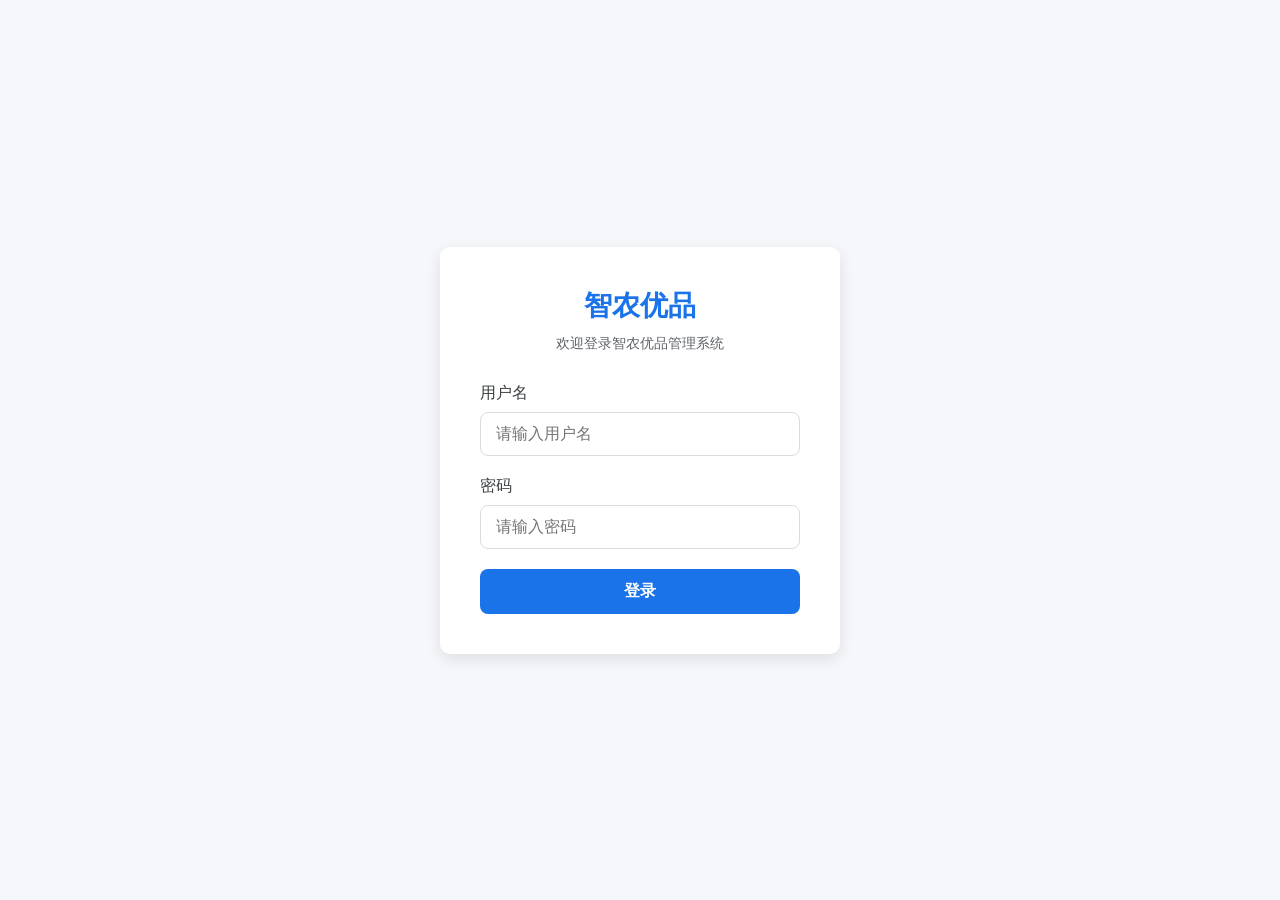
<file: try2/templates/login.html>
<!DOCTYPE html>
<html lang="zh-CN">
<head>
    <meta charset="UTF-8">
    <meta name="viewport" content="width=device-width, initial-scale=1.0">
    <title>智农优品 - 登录</title>
    <style>
        * {
            margin: 0;
            padding: 0;
            box-sizing: border-box;
            font-family: 'Microsoft YaHei', sans-serif;
        }
        
        body {
            background-color: #f5f7fa;
            display: flex;
            justify-content: center;
            align-items: center;
            min-height: 100vh;
        }
        
        .login-container {
            background-color: #fff;
            width: 400px;
            padding: 40px;
            border-radius: 10px;
            box-shadow: 0 5px 15px rgba(0, 0, 0, 0.1);
        }
        
        .login-header {
            text-align: center;
            margin-bottom: 30px;
        }
        
        .login-header h1 {
            color: #1a73e8;
            font-size: 28px;
            margin-bottom: 10px;
        }
        
        .login-header p {
            color: #5f6368;
            font-size: 14px;
        }
        
        .form-group {
            margin-bottom: 20px;
        }
        
        .form-group label {
            display: block;
            margin-bottom: 8px;
            color: #3c4043;
            font-weight: 500;
        }
        
        .form-group input {
            width: 100%;
            padding: 12px 15px;
            border: 1px solid #dadce0;
            border-radius: 8px;
            font-size: 16px;
            transition: border-color 0.3s ease;
        }
        
        .form-group input:focus {
            outline: none;
            border-color: #1a73e8;
            box-shadow: 0 0 0 2px rgba(26, 115, 232, 0.2);
        }
        
        .login-button {
            width: 100%;
            padding: 12px;
            background-color: #1a73e8;
            color: white;
            border: none;
            border-radius: 8px;
            font-size: 16px;
            font-weight: 600;
            cursor: pointer;
            transition: background-color 0.3s ease;
        }
        
        .login-button:hover {
            background-color: #1557b0;
        }
    </style>
</head>
<body>
    <div class="login-container">
        <div class="login-header">
            <h1>智农优品</h1>
            <p>欢迎登录智农优品管理系统</p>
        </div>
        
        <form id="loginForm">
            <div class="form-group">
                <label for="username">用户名</label>
                <input type="text" id="username" placeholder="请输入用户名">
            </div>
            
            <div class="form-group">
                <label for="password">密码</label>
                <input type="password" id="password" placeholder="请输入密码">
            </div>
            
            <button type="submit" class="login-button">登录</button>
        </form>
    </div>

    <script>
        document.getElementById('loginForm').addEventListener('submit', function(e) {
            e.preventDefault();
            const username = document.getElementById('username').value;
            const password = document.getElementById('password').value;
            
            if (username === 'admin' && password === '123456') {
                alert('登录成功！');
                window.location.href = 'http://127.0.0.1:5000'; // 跳转到index.html
            } else {
                alert('用户名或密码错误！');
            }
        });
    </script>
</body>
</html>
</file>
